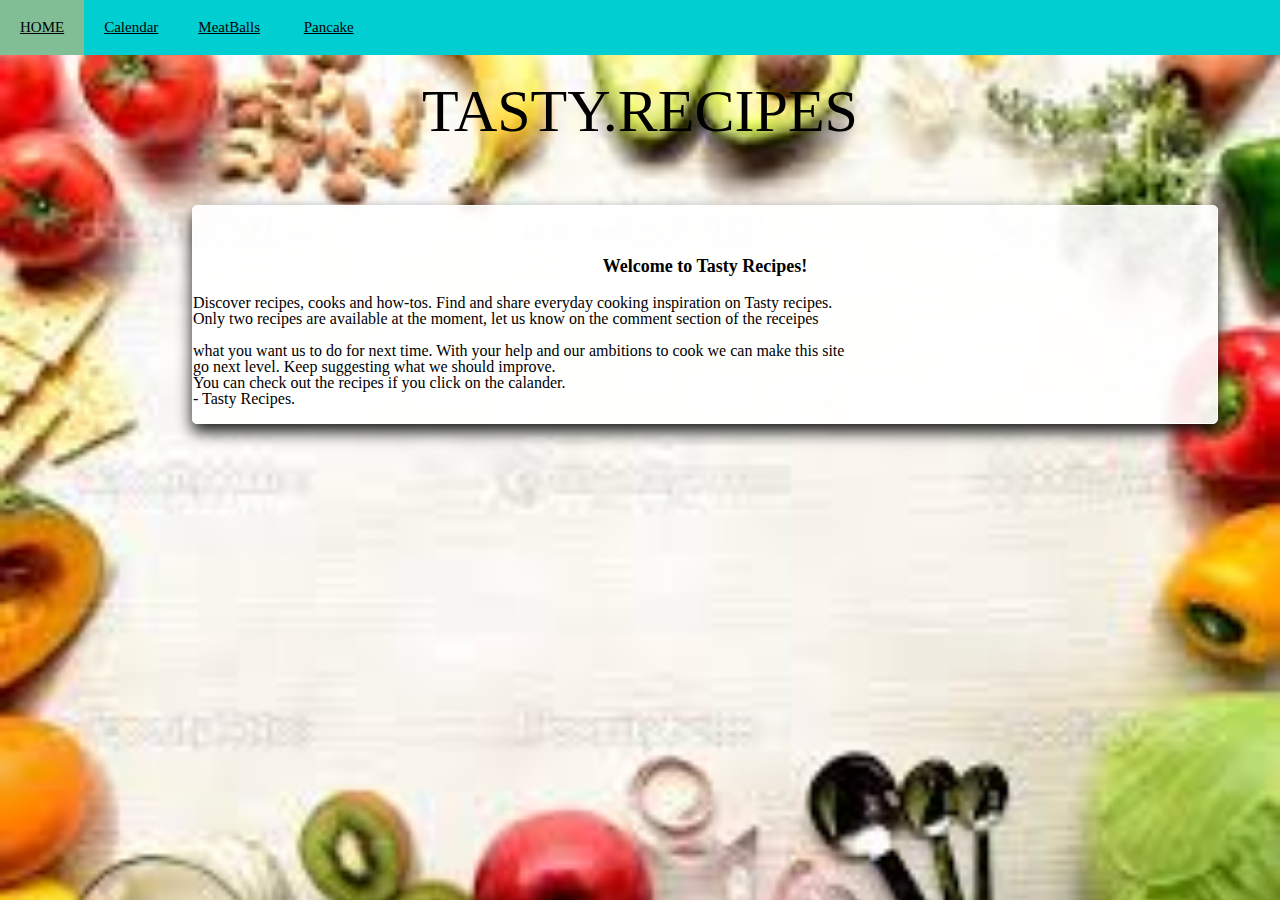
<file: färdig seminar 1/index.html>
<!DOCTYPE html>
<html lang = "sv">
<head>
<meta charset="UTF-8">
<!--<body style="background-color:powderblue;"> -->
    <title>Tasty Recipes</title>
    <link href="reset.css" rel ="stylesheet" type="text/css">
    <link href="index.css" rel="stylesheet" type="text/css">

</head>
<body>
<ul>
    <li><a href="index.html">HOME</a></li>
    <li><a href="kalender.html"> Calendar</a></li>

 <li class="abc">
<div>
    <a href="kottbullar.html">MeatBalls</a>
	<a href="pankakor.html">Pancake</a>
	</div>
	 </li>
	</ul>



<h1>TASTY.RECIPES</h1>

<div class="box">
    <h2>Welcome to Tasty Recipes!</h2>
    <p> Discover recipes, cooks and how-tos. Find and share everyday cooking inspiration on Tasty recipes. <br>
    Only two recipes are available at the moment, let us know on the comment section of the receipes <br><br>
    what you want us to do for next time. With your help and our ambitions to cook we can make this site <br>
    go next level. Keep suggesting what we should improve.<br>
    You can check out the recipes if you click on the calander.<br>
    -	Tasty Recipes.<br><br>

    </p>
</div>
</body>
</html>
</file>
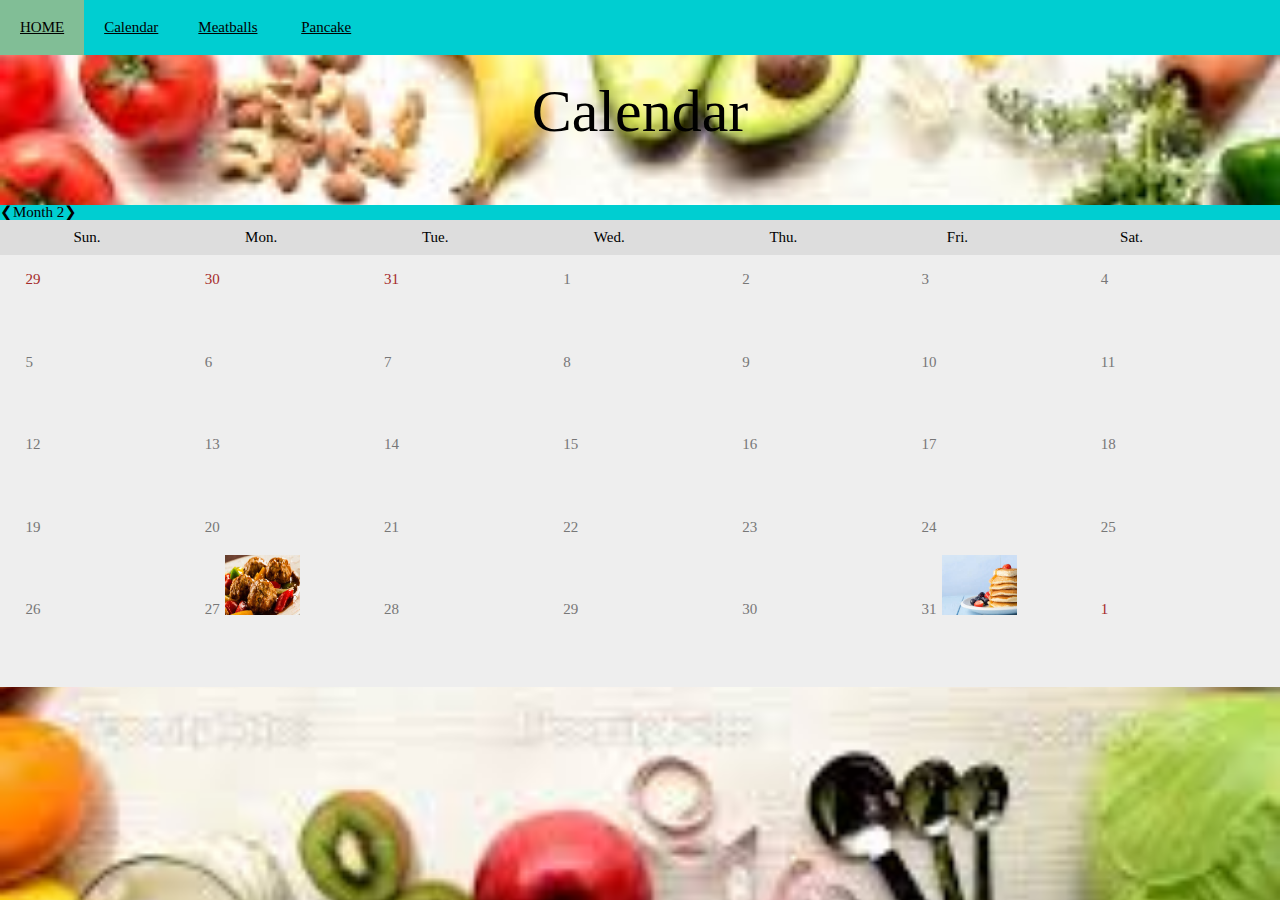
<file: färdig seminar 1/kalender.html>
<!DOCTYPE html>
<html lang = "sv">
    <head>
        <title>Tasty Recipes - calendar</title>
        <link href="reset.css" rel ="stylesheet" type="text/css">
        <link href="index.css" rel="stylesheet" type="text/css">
        <meta http-equiv="Content-Type" content="text/html;charset=UTF-8">

    </head>
	<body>
	<ul>
	    <li><a href="index.html">HOME</a></li>
	    <li><a href="kalender.html"> Calendar</a></li>

	 <li class="abc">
	<div>
	    <a href="kottbullar.html">Meatballs</a>
		<a href="pankakor.html">Pancake</a>
		</div>
		 </li>
		</ul>


        <h1>Calendar</h1>
<!--<div class="box"> -->


 <div class="month">
			<ul>
				<li class="prev">&#10094;</li>
				<li id=monthandyear>
				  <span id="month">Month 2</span>

				</li>
				<li class="next">&#10095;</li>

			</ul>
		</div>

		<div>
        <ul class="weekdays">
			<li>Sun.</li>
            <li>Mon.</li>
            <li>Tue.</li>
            <li>Wed.</li>
            <li>Thu.</li>
            <li>Fri.</li>
            <li>Sat.</li>
        </ul>
		</div>
		<div>
        <ul class="days">
            <li><span class="inactive">29</span></li>
            <li><span class="inactive">30</span></li>
            <li><span class="inactive">31</span></li>
            <li>1</li>
            <li>2</li>
            <li>3</li>
            <li>4</li>
            <li>5</li>
            <li>6</li>
            <li>7</li>
            <li>8</li>
            <li>9</li>
            <li>10</li>
            <li>11</li>
            <li>12</li>
            <li>13</li>
            <li>14</li>
            <li>15</li>
            <li>16</li>

            <li>17</li>
            <li>18</li>
            <li>19</li>
            <li>20<a href="kottbullar.html"><img src="img/kottbull.jpg" class="calendarpic" alt="kottbullar."></a></li>
            <li>21</li>
            <li>22</li>
            <li>23</li>
            <li>24<a href="pankakor.html"><img src="img/pankaka.jpg" class="calendarpic" alt="pankakor."></a></li>
            <li>25</li>
            <li>26</li>
            <li>27</li>
            <li>28</li>
            <li>29</li>
            <li>30</li>
            <li>31</li>
			<li><span class="inactive">1</span></li>
        </ul>
		</div>


    </body>
</html>
</file>
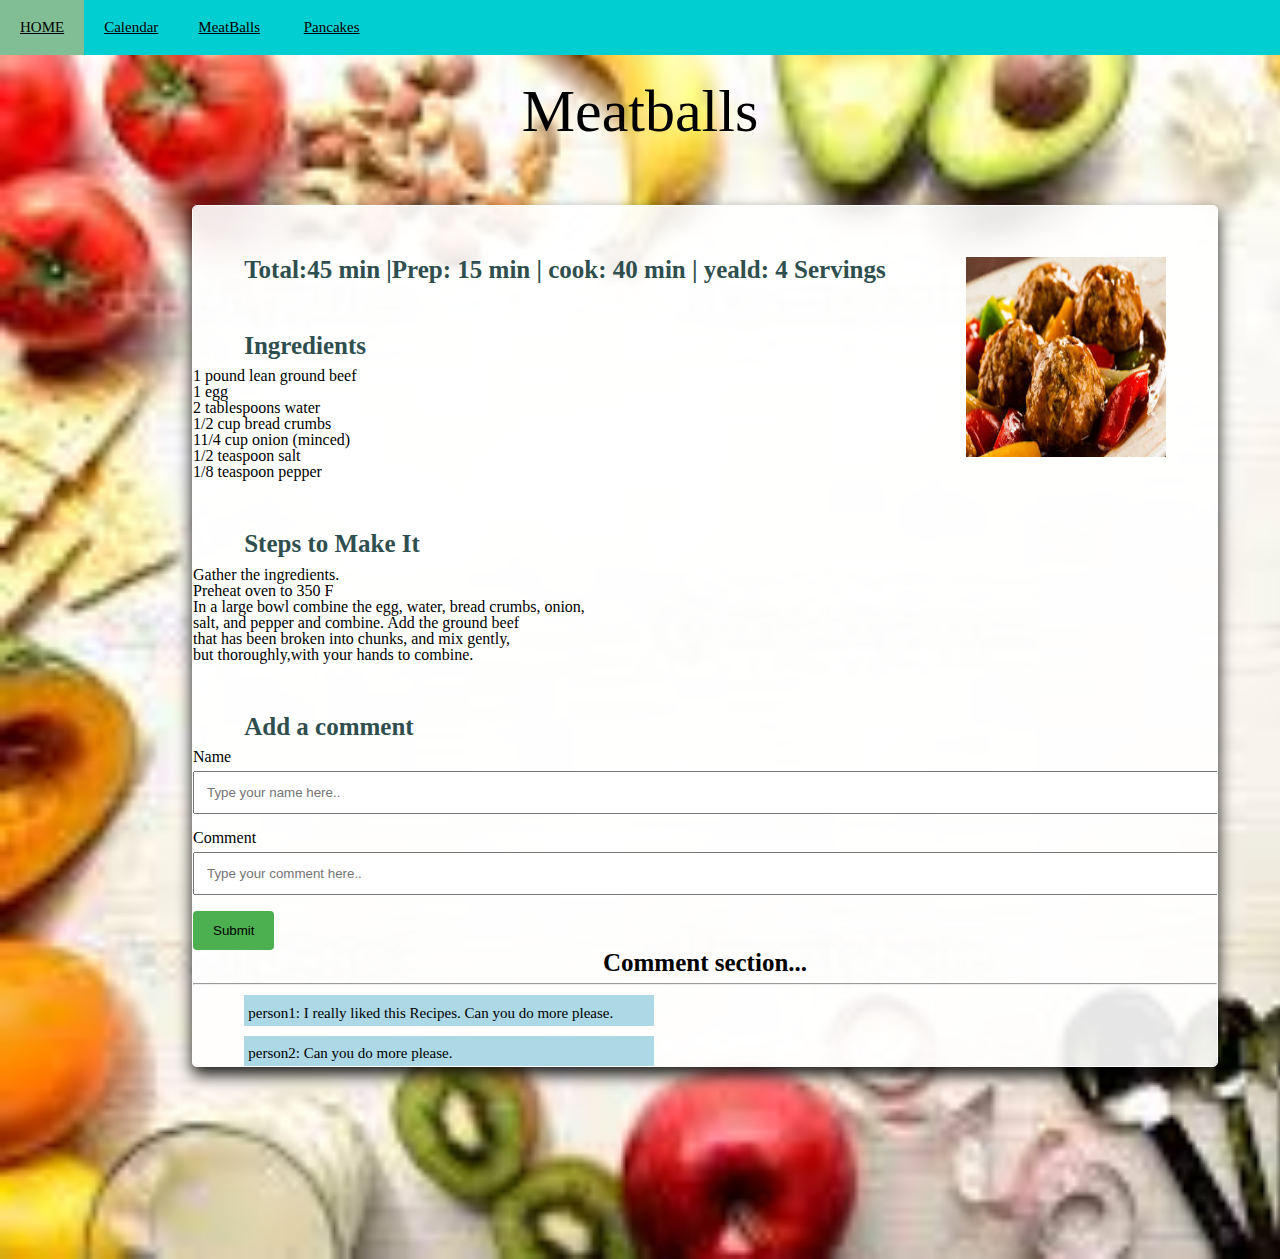
<file: färdig seminar 1/kottbullar.html>
<!DOCTYPE html>
<html lang = "sv">
<head>
<meta charset="UTF-8">
    <title>Meatballs Recipes </title>
    <link href="reset.css" rel ="stylesheet" type="text/css">
    <link href="index.css" rel="stylesheet" type="text/css">
</head>
<body>
<ul>
    <li><a href="index.html">HOME</a></li>
    <li><a href="kalender.html"> Calendar</a></li>

 <li class="abc">
<div>
    <a href="kottbullar.html">MeatBalls</a>
	<a href="pankakor.html">Pancakes</a>
	</div>
	 </li>
	</ul>

    <h1>Meatballs</h1>
    <div class="box">
        <img src="img/kottbull.jpg" alt="kottbullar">
        <h3> Total:45 min |Prep: 15 min | cook: 40 min | yeald: 4 Servings </h3>
        <h3>Ingredients</h3>

        <p>1 pound lean ground beef<br>
        1 egg<br>
       2 tablespoons water<br>
        1/2 cup bread crumbs<br>
        11/4 cup onion (minced)<br>
        1/2 teaspoon salt<br>
       1/8 teaspoon pepper<br>
        </p>
        <h3>Steps to Make It</h3>
        <p>Gather the ingredients.<br>
        Preheat oven to 350 F<br>
       In a large bowl combine the egg, water, bread crumbs, onion, <br>
       salt, and pepper and combine. Add the ground beef <br>
       that has been broken into chunks, and mix gently, <br>
       but thoroughly,with your hands to combine.<br>
       </p>

 <h3>Add a comment</h3>
        <div class="comments">
            <form action="kottbullar.html">
                <label>Name</label>
                <input type="text" id="name" name="name" placeholder="Type your name here..">
                <label>Comment</label>
                <input type="text" id="comment" name="comment" placeholder="Type your comment here..">
                <input type="submit" value="Submit">
            </form>
        </div>

        <h4>Comment section...</h4>
		        <hr>
		        <div id = "commentlist">
		            <p> person1: I really liked this Recipes. Can you do more please.</p>
          </div>
          <div id = "commentlist2">
		            <p> person2: Can you do more please.</p>
		            </div>




</div>
</body>
</html>
</file>
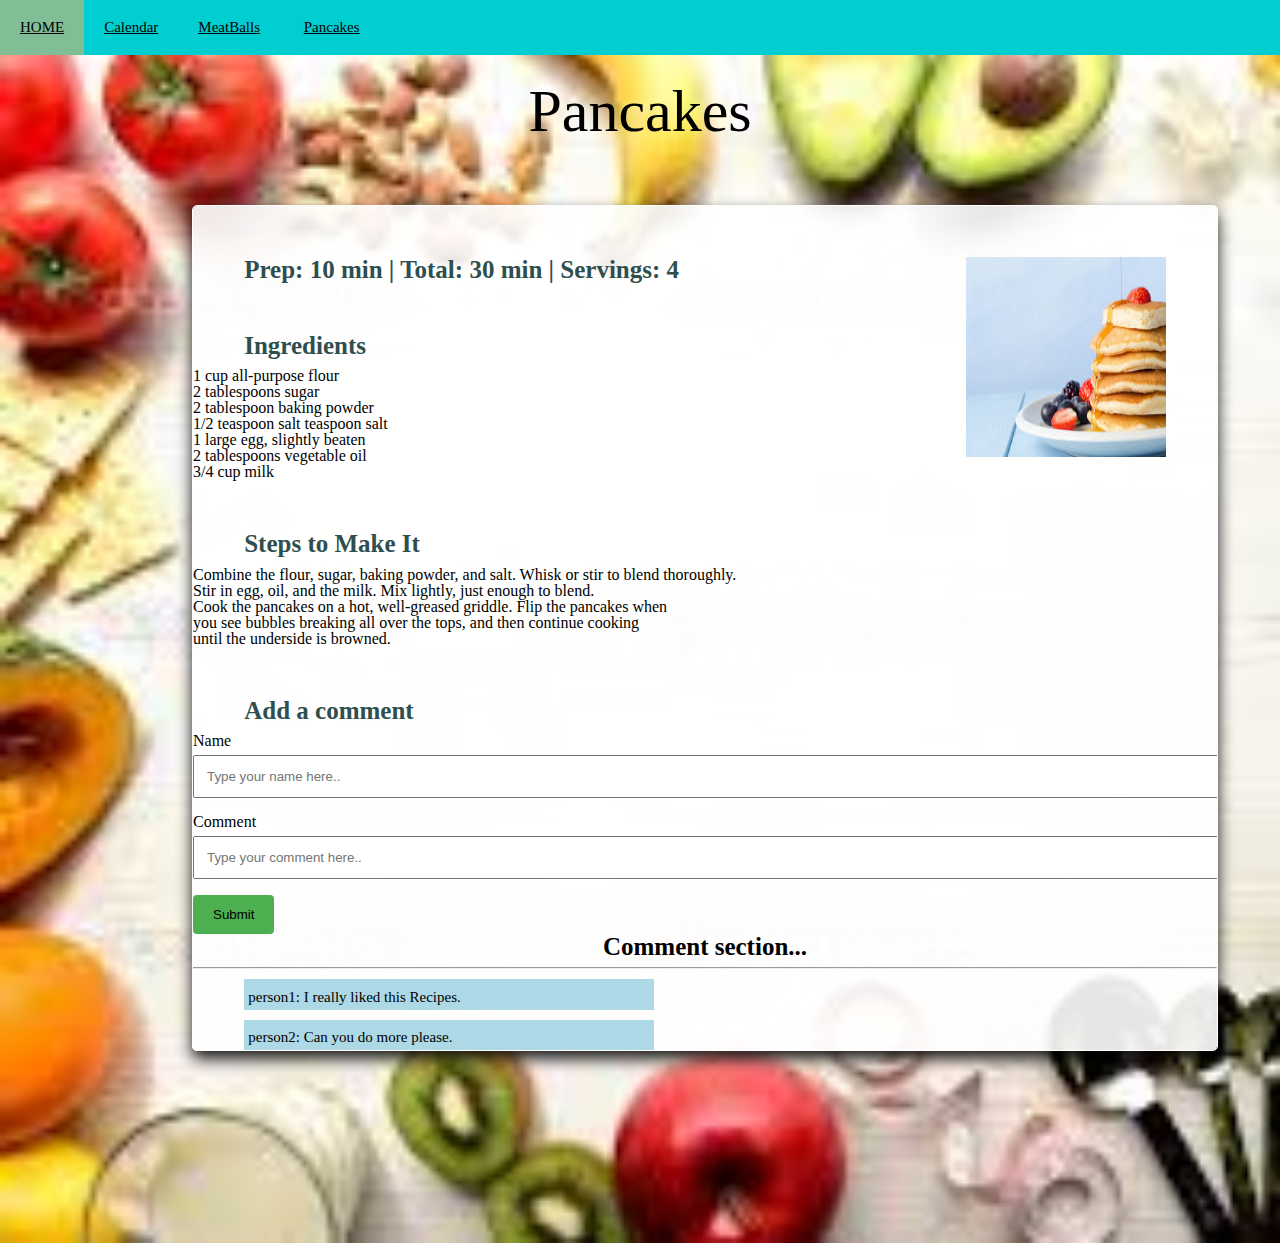
<file: färdig seminar 1/pankakor.html>
<!DOCTYPE html>
<html lang = "sv">
<head>
<meta charset="UTF-8">
    <title>Pancakes Recipes </title>
    <link href="reset.css" rel ="stylesheet" type="text/css">
    <link href="index.css" rel="stylesheet" type="text/css">
</head>
<body>
<ul>
    <li><a href="index.html">HOME</a></li>
    <li><a href="kalender.html"> Calendar</a></li>

 <li class="abc">
<div>
    <a href="kottbullar.html">MeatBalls</a>
	<a href="pankakor.html">Pancakes</a>
	</div>
	 </li>
	</ul>

    <h1>Pancakes</h1>

    <div class="box">
        <img src="img/pankaka.jpg" alt="Pankakor">
        <h3>Prep: 10 min | Total: 30 min | Servings: 4</h3>
        <h3>Ingredients</h3>
        <p>1 cup all-purpose flour<br>
        2 tablespoons sugar<br>
        2 tablespoon baking powder<br>1/2 teaspoon salt teaspoon salt<br>
        1 large egg, slightly beaten <br>
        2 tablespoons vegetable oil <br>
       3/4 cup milk<br>
        <h3>Steps to Make It</h3>
        <p>Combine the flour, sugar, baking powder, and salt. Whisk or stir to blend thoroughly.<br>
        Stir in egg, oil, and the milk. Mix lightly, just enough to blend.<br>

        Cook the pancakes on a hot, well-greased griddle. Flip the pancakes when <br>
        you see bubbles breaking all over the tops, and then continue cooking <br>
        until the underside is browned. <br>
</p>

<h3>Add a comment</h3>
        <div class="comments">
            <form action="pankakor.html">
                <label>Name</label>
                <input type="text" id="name" name="name" placeholder="Type your name here..">
                <label>Comment</label>
                <input type="text" id="comment" name="comment" placeholder="Type your comment here..">
                <input type="submit" value="Submit">
            </form>
        </div>

<h4>Comment section...</h4>
        <hr>
        <div id = "commentlist">
            <p> person1: I really liked this Recipes. </p>
          </div>

		<div id = "commentlist2">
          <p> person2: Can you do more please.</p>
          </div>


</div>

</body>
</html>
</file>
<file: färdig seminar 1/index.css>
body {
    margin:0;
    background: url("img/tasty1.jpg");
    background-size: cover;
    
}

ul {
   /* list-style-type: none; */
    margin: 0;
    padding: 0;
    overflow: hidden;
    background-color: #00CED1;
    font-size: 15px;
   
}

li {
    float: left;
}

						

/*texten ovan*/
li a, .dropbtn { 
    display: inline-block;
    color: black;
    text-align: center;
    padding: 20px 20px;
    /*text-decoration: none;*/
    font-family: "Times New Roman", Times, serif;
}

/* g�r s� att det lyser n�r man trycker p� knapparna */	

li a:hover, .abc:hover .dropbtn {
    background-color: rgba(143,188,143,.9);
    font-family: "Times New Roman", Times, serif;
}

						
						
											
						
/* texten tasty. recipt etc */
h1 {
    text-align: center;
    color: black;
    font-size: 60px;
    margin-bottom: 5%;
    margin-top: 2%;
    font-family: "Times New Roman", Times, serif;
}

h2 {
    text-align: center;
    margin-top: 5%;
    margin-left: 5%;
    margin-right: 5%;
    margin-bottom: 2%;
    color: black;
    font-size: 18px;
    font-weight: bold;
    font-family: "Times New Roman", Times, serif;
}




.box h3 {
    margin-top: 5%;
    margin-left: 5%;
    margin-bottom: 1%;
    color: darkslategrey;
    font-size: 25px;
    font-weight: bold;
    padding-bottom: 0px;
    font-family: "Times New Roman", Times, serif;
}

							

/*boxen av pankakor och k�ttbullar*/
.box {
    width: 80%;
    overflow: auto;
    margin-left: 15%;
    margin-bottom: 15%;
    background-color: rgba(255,255,255,0.9);
    border: 1px solid white;
    box-shadow: 0px 8px 16px 0px rgba(0,0,0,0.9);
    border-radius: 5px;
    }

						


/*storleken p� bilden p� k�ttbullar och pakakor i boxen*/
.box img {
    height: 200px;
    width: 200px;
    float: right;
    padding-right: 5%;
    padding-top: 5%;
} 

    
    /* Mon-Sun text box color etc  */
    .weekdays {
        margin: 0;
        padding: 10px 0;
        background-color:#ddd;
    }
           
           
           
           /* Mon-Sun text color etc*/
   .weekdays li {
        display: inline-block;
        width: 13.6%;
        color: #000000;
        text-align: center;
    }
  
  
  
  /* color of the box for the month , Days (1-31) */
    .days {
        padding: 10px 0;
        background: #eee;  /*gr�*/
        margin: 0;
    }
    
    /*.days li {
    
    
        list-style-type: none;
        display: inline-block;
        width: 13.6%;
        text-align: center;
        margin-bottom: 5px;
        font-size:12px;
        color: #777; 
                        }*/
            
            
            
            
           .days li {
	    display: inline-block;
	    width: 10%;
	    height: 5em;
	    padding: 0 2%;
	    padding-top: 0.5em;
	    font-size: 1em;
	    color:#777;
	    
	}

.inactive{color: brown;}

/*Images within the calendar*/
.calendarpic{
	width: 5em;
	height: 4em;
	float: right;

}    
    
       
    input[type=text], select, textarea {
        width: 100%; /* Full width */
        padding: 12px; /* Some padding */  
        
        margin-top: 6px; /* Add a top margin */
        margin-bottom: 16px; /* Bottom margin */
        resize: vertical /* Allow the user to vertically resize the textarea (not horizontally) */
    }
    
    /* Style the submit button with a specific background color etc */
    input[type=submit] {
        background-color: #4CAF50;
        padding: 12px 20px;
        border: none;
        border-radius: 4px;
        
       
    }
    
    /* When moving the mouse over the submit button, add a darker green color */
    input[type=submit]:hover {
        background-color: #45a049;
    }
    
    
    
#commentlist {
    padding-top: 1%;
    margin-top:1%;
    margin-left: 5%;
    background-color: lightblue;
    width: 40%;
    height: 20px;  
}

#commentlist2 {
    padding-top: 1%;
    margin-top:1%;
    margin-left: 5%;
    background-color: lightblue;
    width: 40%;
    height: 20px;  
}

    
  h4 {
    text-align: center;
    font-size: 25px;
	font-weight: bold;
	}
    
    #commentlist p {
        font-size: 15px;
        margin-left: 1%;
        color: black;
        font-family: "Times New Roman", Times, serif;
}

#commentlist2 p {
        font-size: 15px;
        margin-left: 1%;
        color: black;
        font-family: "Times New Roman", Times, serif;
}
</file>
